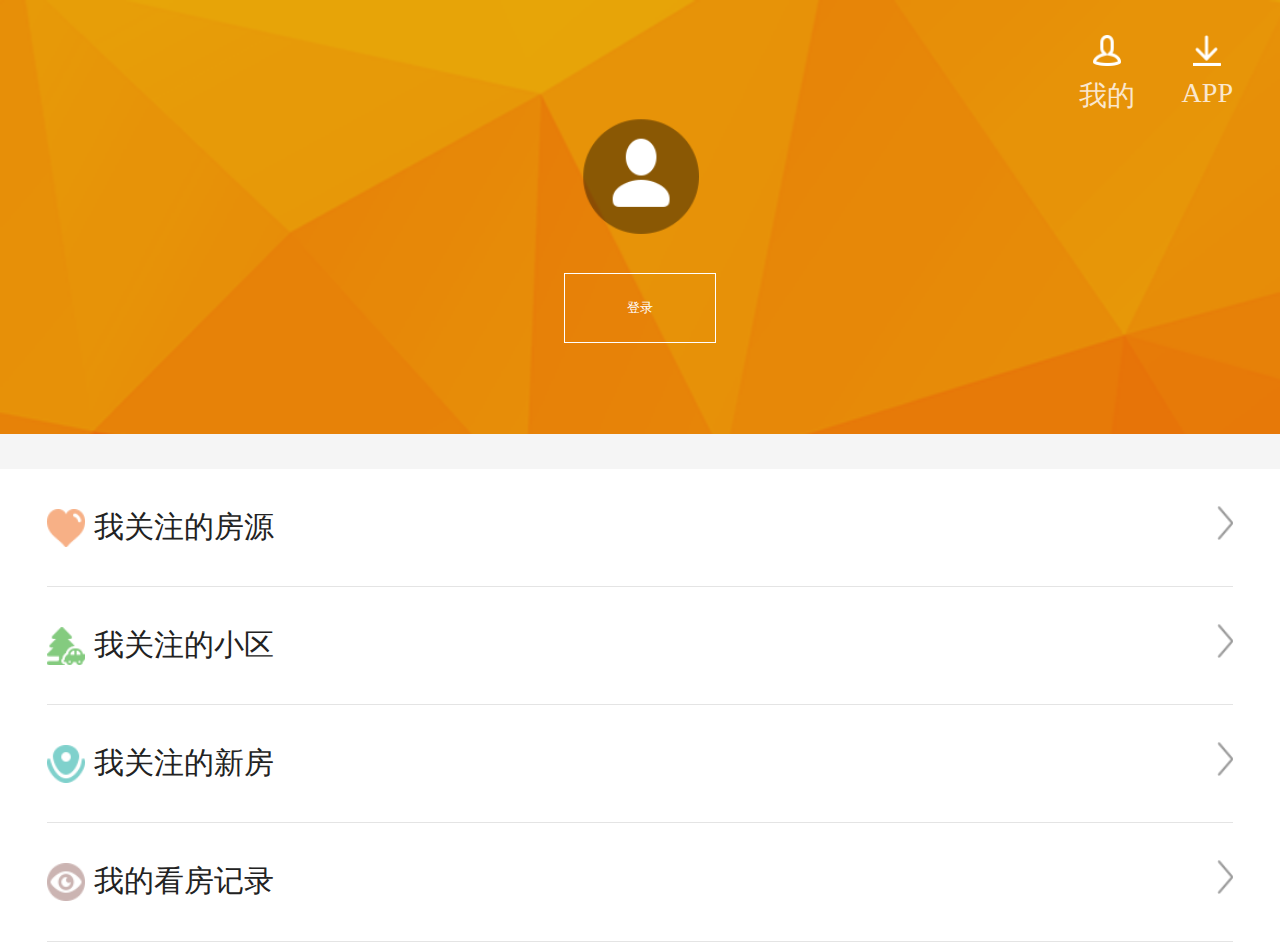
<file: login.html>
<!DOCTYPE html>
<html>

<head>
    <meta charset="UTF-8">
    <meta name="viewport" content="width=device-width, initial-scale=1.0, maximum-scale=1.0, user-scalable=0">
    <meta http-equiv="X-UA-Compatible" content="ie=edge">
    <title>登录--找房无忧</title>
    <script src="./js/zepto.js"></script>
    <script src="./js/rem.js"></script>
    <link rel="stylesheet" href="./css/reset.css">
    <link rel="stylesheet" href="./css/login.css">
</head>

<body>
    <!-- 头部 -->
    <header class="header">
        <div class="header_top">
            <a href="#">APP</a>
            <a href="#">我的</a>
        </div>
        <div class="header_main">
            <p><img src="./images/my/urse2.png" alt=""></p>
            <p>
                <a href="./index.html">
                    <button>登录</button>
                </a>
            </p>
        </div>
    </header>
    <!-- 头部 end -->


    <!-- 列表 -->
    <section>
        <ul>
            <li>
                <a href="#">我关注的房源</a>
                <span>
                    <img src="./images/my/right.png" alt="">
                </span>
            </li>
            <li>
                <a href="#">我关注的小区</a>
                <span>
                    <img src="./images/my/right.png" alt="">            
                </span>
            </li>
            <li>
                <a href="#">我关注的新房</a>
                <span>
                    <img src="./images/my/right.png" alt="">
                </span>
            </li>
            <li>
                <a href="#">我的看房记录</a>
                <span>
                    <img src="./images/my/right.png" alt="">
                </span>
            </li>
        </ul>
    </section>

    <!-- 列表 end -->
</body>

</html>
</file>
<file: css/login.css>
/* 头部 */

body {
    background-color: #F5F5F5;
}

.header {
    width: 100%;
    height: 1.85rem;
    background: url(../images/my/bg1.png) no-repeat;
    background-size: cover;
    margin-bottom: .15rem;
}

.header_top {
    width: 100%;
    display: flex;
    padding-top: .15rem;
    /* justify-content: left; */
    flex-direction: row-reverse;
}

.header_top a:first-child {
    background: url(../images/my/down.png) no-repeat top center;
    background-size: .12rem;
}

.header_top a:last-child {
    background: url(../images/my/urse.png) no-repeat top center;
    background-size: .12rem;
}

.header_top a {
    height: .35rem;
    padding-top: .18rem;
    box-sizing: border-box;
    font-size: .12rem;
    color: #FAE7CE;
    margin-right: .2rem;
}

.header_main p {
    text-align: center;
    margin-bottom: .12rem;
}

.header_main p img {
    width: .5rem;
}

.header_main button {
    width: .65rem;
    height: .3rem;
    border: 1px solid #fff;
    color: #fff;
    background-color: rgba(0, 0, 0, 0);
}


/* 头部 end */


/* 列表  */

section {
    background-color: #fff;
    padding: 0 .2rem;
}

section li {
    height: .5rem;
    line-height: .5rem;
    border-bottom: 1px solid #E4E4E4;
    display: flex;
    justify-content: space-between;
}

section li a {
    padding-left: .2rem;
    font-size: .13rem;
}

section li img {
    width: .07rem;
}

section li:first-child a {
    background: url(../images/my/icon1.png) no-repeat left center;
    background-size: .16rem;
}

section li:nth-child(2) a {
    background: url(../images/my/icon2.png) no-repeat left center;
    background-size: .16rem;
}

section li:nth-child(3) a {
    background: url(../images/my/icon3.png) no-repeat left center;
    background-size: .16rem;
}

section li:last-child a {
    background: url(../images/my/icon4.png) no-repeat left center;
    background-size: .16rem;
}


/* 列表 end */
</file>
